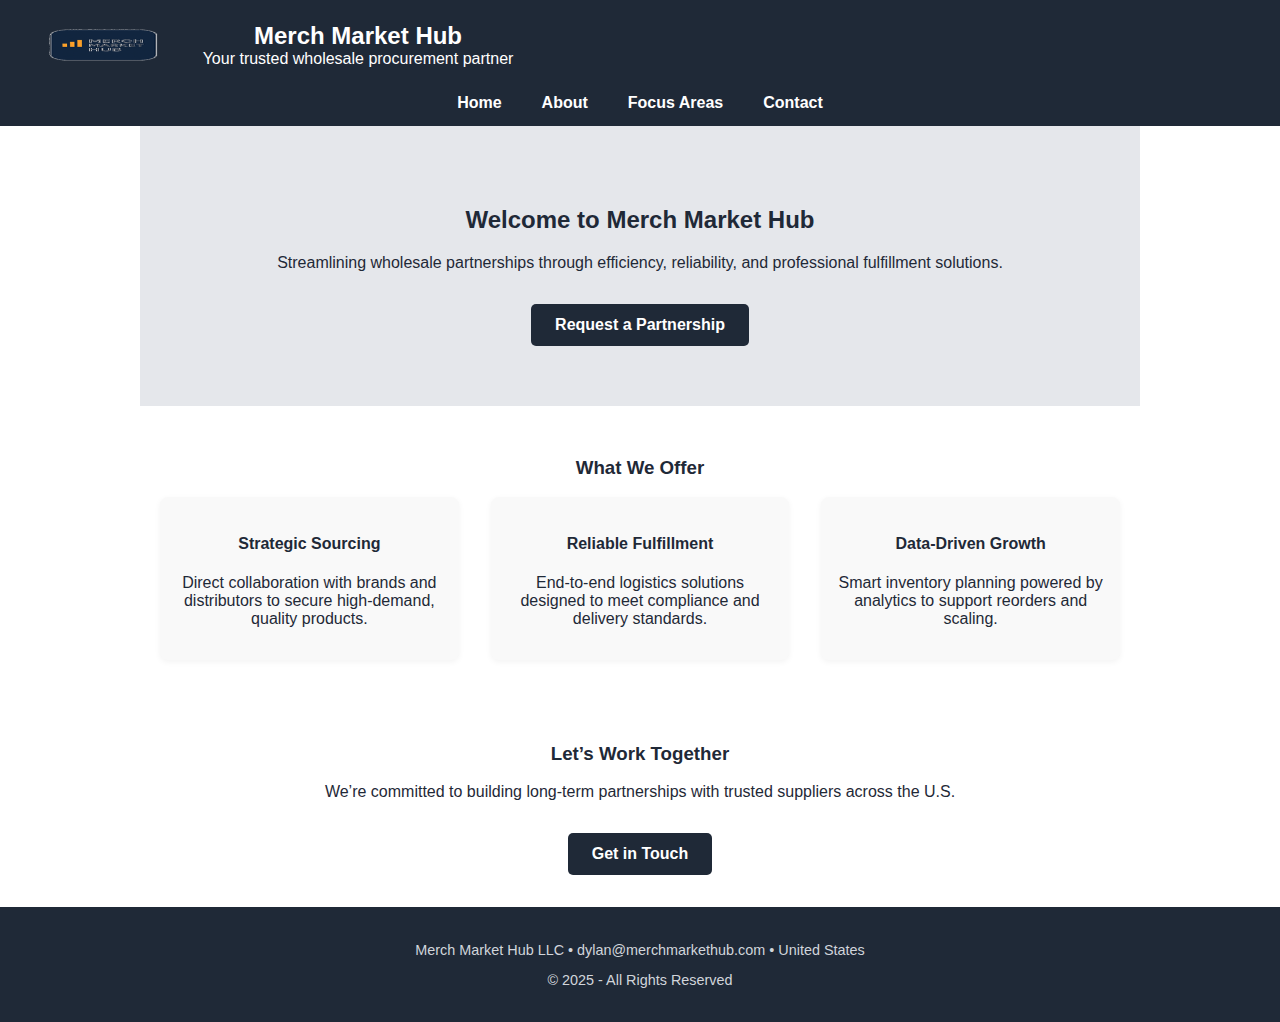
<file: index.html>
<!DOCTYPE html>
<html lang="en">
<head>
  <meta charset="UTF-8" />
  <meta name="viewport" content="width=device-width, initial-scale=1.0"/>
  <title>Merch Market Hub | Home</title>
  <link rel="stylesheet" href="style.css" />
  <link rel="icon" href="favicon_large.ico" type="image/x-icon">
  <style>
    section {
      max-width: 960px;
      margin: 0 auto;
      padding: 2rem;
      text-align: center;
    }
    .info-content {
      display: flex;
      flex-wrap: wrap;
      justify-content: center;
      gap: 2rem;
    }
    .info-block {
      flex: 1 1 250px;
      background: #f9f9f9;
      padding: 1rem;
      border-radius: 8px;
      box-shadow: 0 2px 6px rgba(0,0,0,0.05);
    }
    .cta-button {
      display: inline-block;
      margin-top: 1rem;
      padding: 0.75rem 1.5rem;
      background-color: #1f2937;
      color: white;
      text-decoration: none;
      border-radius: 5px;
      font-weight: bold;
    }
  </style>
</head>
<body>
  <header style="background-color: #1f2937; color: white; display: flex; align-items: center; gap: 1rem; padding: 20px;">
    <img src="merch_market_hub_logo_transparent.png" alt="Merch Market Hub Logo" style="height: 50px;">
    <div style="display: flex; flex-direction: column; justify-content: center;">
      <h1 style="margin: 0; font-size: 1.5rem;">Merch Market Hub</h1>
      <p style="margin: 0; font-size: 1rem;">Your trusted wholesale procurement partner</p>
    </div>
  </header>

  <nav>
    <a href="index.html">Home</a>
    <a href="about.html">About</a>
    <a href="services.html">Focus Areas</a>
    <a href="contact.html">Contact</a>
  </nav>

  <section class="hero">
    <div class="hero-content">
      <h2>Welcome to Merch Market Hub</h2>
      <p>Streamlining wholesale partnerships through efficiency, reliability, and professional fulfillment solutions.</p>
      <a href="contact.html" class="cta-button">Request a Partnership</a>
    </div>
  </section>

  <section class="info">
    <h3 style="font-weight: bold;">What We Offer</h3>
    <div class="info-content">
      <div class="info-block">
        <h4>Strategic Sourcing</h4>
        <p>Direct collaboration with brands and distributors to secure high-demand, quality products.</p>
      </div>
      <div class="info-block">
        <h4>Reliable Fulfillment</h4>
        <p>End-to-end logistics solutions designed to meet compliance and delivery standards.</p>
      </div>
      <div class="info-block">
        <h4>Data-Driven Growth</h4>
        <p>Smart inventory planning powered by analytics to support reorders and scaling.</p>
      </div>
    </div>
  </section>

  <section class="callout">
    <h3>Let’s Work Together</h3>
    <p>We’re committed to building long-term partnerships with trusted suppliers across the U.S.</p>
    <a href="contact.html" class="cta-button">Get in Touch</a>
  </section>

  <footer>
    <p>Merch Market Hub LLC • dylan@merchmarkethub.com • United States</p>
    <p>&copy; 2025 - All Rights Reserved</p>
  </footer>
</body>
</html>
</file>
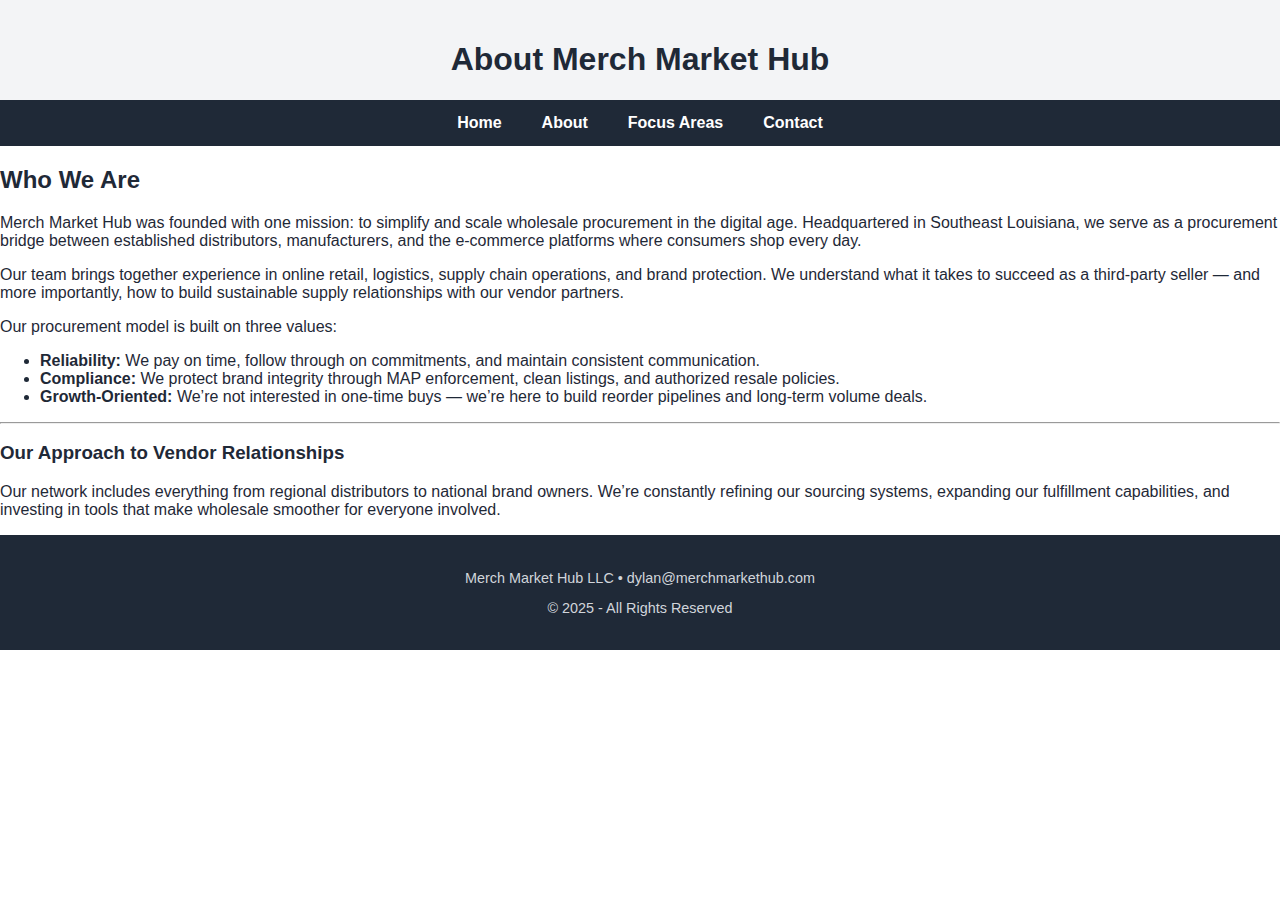
<file: about.html>
<!DOCTYPE html>
<html lang="en">
<head>
  <meta charset="UTF-8" />
  <meta name="viewport" content="width=device-width, initial-scale=1.0"/>
  <title>About Us | Merch Market Hub</title>
  <link rel="stylesheet" href="style.css" />
</head>
<body>
  <header>
    <h1>About Merch Market Hub</h1>
  </header>
  <nav>
    <a href="index.html">Home</a>
    <a href="about.html">About</a>
    <a href="services.html">Focus Areas</a>
    <a href="contact.html">Contact</a>
  </nav>
  <section class="content">
    <h2>Who We Are</h2>
    <p>Merch Market Hub was founded with one mission: to simplify and scale wholesale procurement in the digital age. Headquartered in Southeast Louisiana, we serve as a procurement bridge between established distributors, manufacturers, and the e-commerce platforms where consumers shop every day.</p>
    <p>Our team brings together experience in online retail, logistics, supply chain operations, and brand protection. We understand what it takes to succeed as a third-party seller — and more importantly, how to build sustainable supply relationships with our vendor partners.</p>
    <p>Our procurement model is built on three values:</p>
    <ul class="value-list">
      <li><strong>Reliability:</strong> We pay on time, follow through on commitments, and maintain consistent communication.</li>
      <li><strong>Compliance:</strong> We protect brand integrity through MAP enforcement, clean listings, and authorized resale policies.</li>
      <li><strong>Growth-Oriented:</strong> We’re not interested in one-time buys — we’re here to build reorder pipelines and long-term volume deals.</li>
    </ul>
    <hr />
    <h3>Our Approach to Vendor Relationships</h3>
    <p>Our network includes everything from regional distributors to national brand owners. We’re constantly refining our sourcing systems, expanding our fulfillment capabilities, and investing in tools that make wholesale smoother for everyone involved.</p>
  </section>
  <footer>
    <p>Merch Market Hub LLC • dylan@merchmarkethub.com</p>
    <p>&copy; 2025 - All Rights Reserved</p>
  </footer>
</body>
</html>
</file>
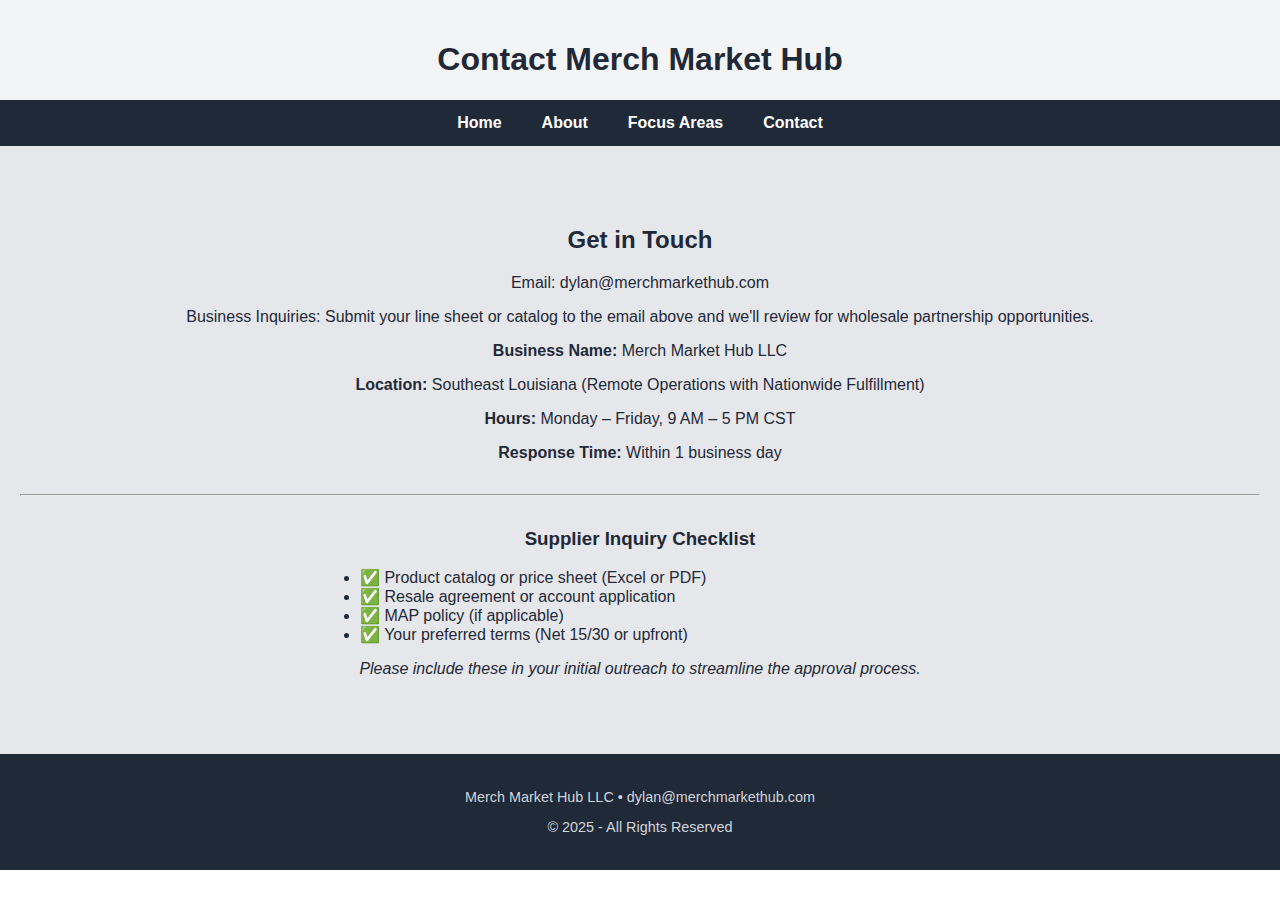
<file: contact.html>
<!DOCTYPE html>
<html lang="en">
<head>
  <meta charset="UTF-8" />
  <meta name="viewport" content="width=device-width, initial-scale=1.0"/>
  <title>Contact Us | Merch Market Hub</title>
  <link rel="stylesheet" href="style.css" />
</head>
<body>
  <header>
    <h1>Contact Merch Market Hub</h1>
  </header>
  <nav>
    <a href="index.html">Home</a>
    <a href="about.html">About</a>
    <a href="services.html">Focus Areas</a>
    <a href="contact.html">Contact</a>
  </nav>
  <section class="hero">
    <h2>Get in Touch</h2>
    <p>Email: dylan@merchmarkethub.com</p>
    <p>Business Inquiries: Submit your line sheet or catalog to the email above and we'll review for wholesale partnership opportunities.</p>
    <p><strong>Business Name:</strong> Merch Market Hub LLC</p>
<p><strong>Location:</strong> Southeast Louisiana (Remote Operations with Nationwide Fulfillment)</p>
<p><strong>Hours:</strong> Monday – Friday, 9 AM – 5 PM CST</p>
<p><strong>Response Time:</strong> Within 1 business day</p>
<hr style="margin: 2rem 0;">
<h3>Supplier Inquiry Checklist</h3>
<ul style="text-align: left; max-width: 600px; margin: auto;">
  <li>✅ Product catalog or price sheet (Excel or PDF)</li>
  <li>✅ Resale agreement or account application</li>
  <li>✅ MAP policy (if applicable)</li>
  <li>✅ Your preferred terms (Net 15/30 or upfront)</li>
</ul>
<p><em>Please include these in your initial outreach to streamline the approval process.</em></p>

  </section>
  <footer>
    <p>Merch Market Hub LLC • dylan@merchmarkethub.com</p>
    <p>&copy; 2025 - All Rights Reserved</p>
  </footer>
</body>
</html>
</file>
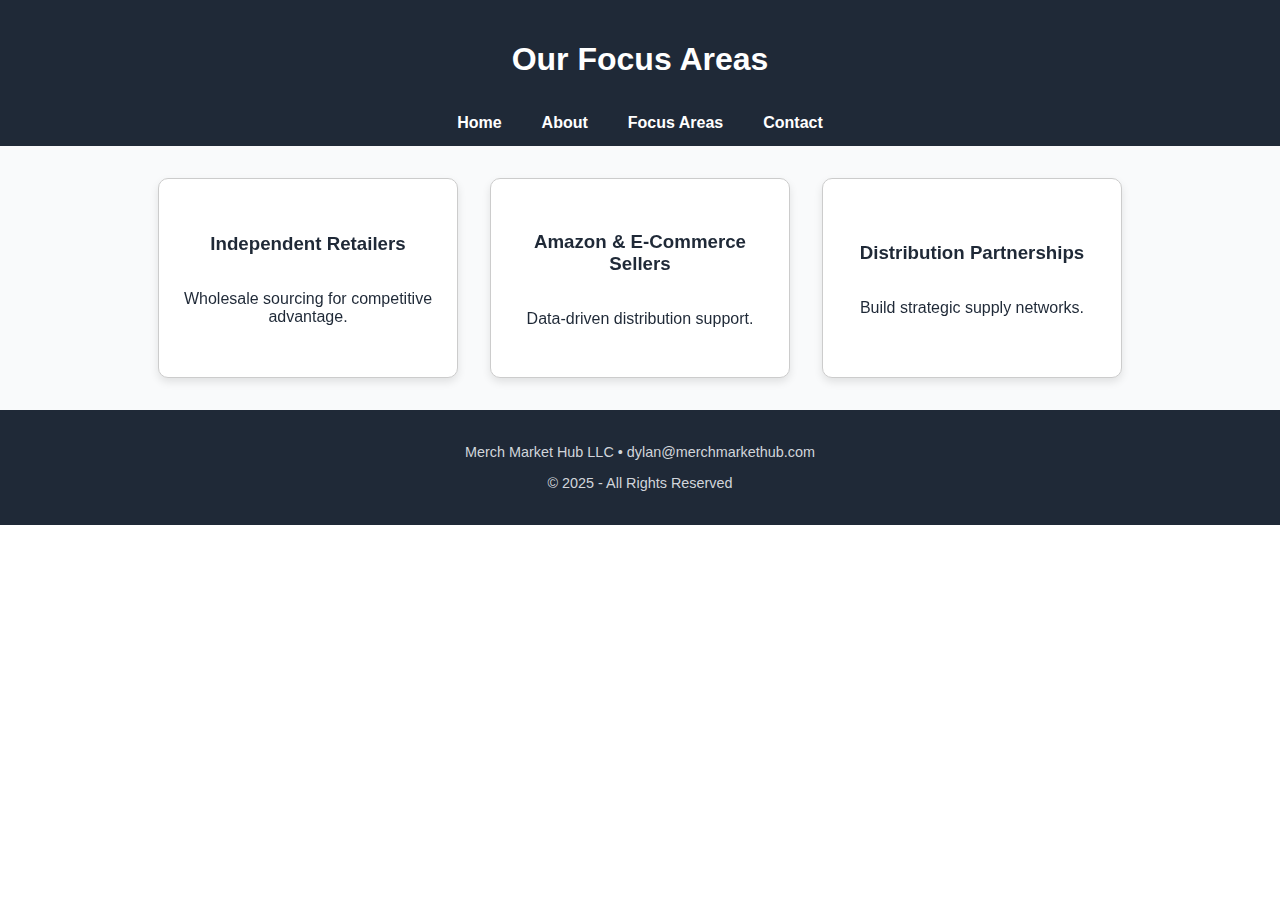
<file: services.html>
<!DOCTYPE html>
<html lang="en">
<head>
  <meta charset="UTF-8" />
  <meta name="viewport" content="width=device-width, initial-scale=1.0"/>
  <title>Focus Areas | Merch Market Hub</title>
  <link rel="stylesheet" href="style.css" />
</head>
<body>
  <header style="background-color: #1f2937; color: white;">
    <h1>Our Focus Areas</h1>
  </header>
  <nav>
    <a href="index.html">Home</a>
    <a href="about.html">About</a>
    <a href="services.html">Focus Areas</a>
    <a href="contact.html">Contact</a>
  </nav>
  <section class="services">
    <div class="flip-card" onclick="this.classList.toggle('flipped')">
      <div class="flip-card-inner">
        <div class="flip-card-front">
          <h3>Independent Retailers</h3>
          <p>Wholesale sourcing for competitive advantage.</p>
        </div>
        <div class="flip-card-back">
          <p>We supply trending SKUs, assist with restocks, and provide sourcing support for independent store owners nationwide.</p>
        </div>
      </div>
    </div>

    <div class="flip-card" onclick="this.classList.toggle('flipped')">
      <div class="flip-card-inner">
        <div class="flip-card-front">
          <h3>Amazon & E-Commerce Sellers</h3>
          <p>Data-driven distribution support.</p>
        </div>
        <div class="flip-card-back">
          <p>We help online sellers with compliant sourcing, MAP-aware pricing, and fast-moving ASINs across FBA, FBM, and DTC platforms.</p>
        </div>
      </div>
    </div>

    <div class="flip-card" onclick="this.classList.toggle('flipped')">
      <div class="flip-card-inner">
        <div class="flip-card-front">
          <h3>Distribution Partnerships</h3>
          <p>Build strategic supply networks.</p>
        </div>
        <div class="flip-card-back">
          <p>We collaborate with national distributors and brands to expand market reach, reduce excess inventory, and streamline fulfillment.</p>
        </div>
      </div>
    </div>
  </section>
  <footer>
    <p>Merch Market Hub LLC • dylan@merchmarkethub.com</p>
    <p>&copy; 2025 - All Rights Reserved</p>
  </footer>

  <script>
    document.querySelectorAll('.flip-card').forEach(card => {
      card.addEventListener('click', function () {
        document.querySelectorAll('.flip-card').forEach(c => {
          if (c !== this) c.classList.remove('flipped');
        });
        this.classList.toggle('flipped');
      });
    });
  </script>
</body>
</html>
</file>
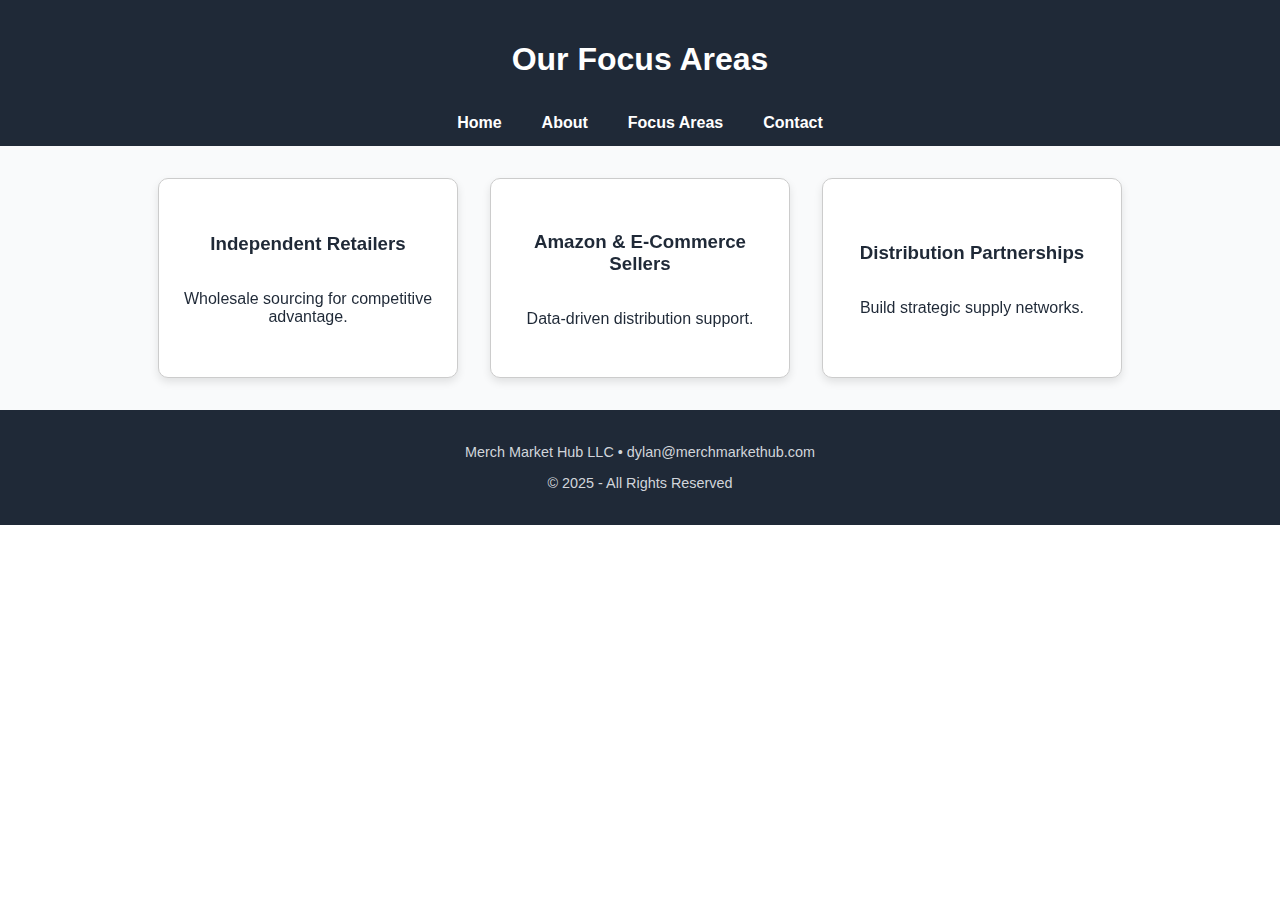
<file: systems.html>
<!DOCTYPE html>
<html lang="en">
<head>
  <meta charset="UTF-8" />
  <meta name="viewport" content="width=device-width, initial-scale=1.0"/>
  <title>Focus Areas | Merch Market Hub</title>
  <link rel="stylesheet" href="style.css" />
</head>
<body>
  <header style="background-color: #1f2937; color: white;">
    <h1>Our Focus Areas</h1>
  </header>
  <nav>
    <a href="index.html">Home</a>
    <a href="about.html">About</a>
    <a href="services.html">Focus Areas</a>
    <a href="contact.html">Contact</a>
  </nav>

  <section class="services">
    <div class="flip-card">
      <div class="flip-card-inner">
        <div class="flip-card-front">
          <h3>Independent Retailers</h3>
          <p>Wholesale sourcing for competitive advantage.</p>
        </div>
        <div class="flip-card-back">
          <p>We supply trending SKUs, assist with restocks, and provide sourcing support for independent store owners nationwide.</p>
        </div>
      </div>
    </div>

    <div class="flip-card">
      <div class="flip-card-inner">
        <div class="flip-card-front">
          <h3>Amazon & E-Commerce Sellers</h3>
          <p>Data-driven distribution support.</p>
        </div>
        <div class="flip-card-back">
          <p>We help online sellers with compliant sourcing, MAP-aware pricing, and fast-moving ASINs across FBA, FBM, and DTC platforms.</p>
        </div>
      </div>
    </div>

    <div class="flip-card">
      <div class="flip-card-inner">
        <div class="flip-card-front">
          <h3>Distribution Partnerships</h3>
          <p>Build strategic supply networks.</p>
        </div>
        <div class="flip-card-back">
          <p>We collaborate with national distributors and brands to expand market reach, reduce excess inventory, and streamline fulfillment.</p>
        </div>
      </div>
    </div>
  </section>

  <footer>
    <p>Merch Market Hub LLC • dylan@merchmarkethub.com</p>
    <p>&copy; 2025 - All Rights Reserved</p>
  </footer>

  <script>
  document.querySelectorAll('.flip-card').forEach(card => {
    card.addEventListener('click', function (e) {
      e.preventDefault();
      e.stopPropagation();
      // Always toggle based on the flip-card, not the target
      this.classList.toggle('flipped');
    });
  });
</script>
</body>
</html>
</file>
<file: style.css>
body {
  margin: 0;
  font-family: 'Segoe UI', Tahoma, Geneva, Verdana, sans-serif;
  background-color: #ffffff;
  color: #1f2937;
  scroll-behavior: smooth;
}
header {
  background-color: #f3f4f6;
  padding: 20px 20px 10px;
  text-align: center;
  animation: fadeInDown 1s ease-out;
}
nav {
  background-color: #1f2937;
  display: flex;
  justify-content: center;
  margin-top: -10px;
  animation: fadeIn 1s ease-in;
}
nav a {
  color: #ffffff;
  padding: 14px 20px;
  text-decoration: none;
  font-weight: 600;
  transition: background-color 0.3s ease;
}
nav a:hover {
  background-color: #374151;
}
.hero {
  background-color: #e5e7eb;
  padding: 60px 20px;
  text-align: center;
  animation: fadeInUp 1s ease-out;
}
.services {
  display: flex;
  flex-wrap: wrap;
  justify-content: center;
  padding: 40px 20px;
  background-color: #f9fafb;
  animation: fadeIn 1.2s ease-in;
}
.service {
  flex: 1 1 300px;
  margin: 20px;
  padding: 25px;
  border: 1px solid #e5e7eb;
  text-align: center;
  background: white;
  box-shadow: 0 2px 5px rgba(0,0,0,0.05);
  transition: transform 0.3s ease, box-shadow 0.3s ease;
}
.service:hover {
  transform: translateY(-5px);
  box-shadow: 0 4px 15px rgba(0,0,0,0.1);
}
footer {
  background-color: #1f2937;
  color: #d1d5db;
  text-align: center;
  padding: 20px;
  font-size: 0.9rem;
  animation: fadeIn 2s ease-in;
}

/* Animations */
@keyframes fadeInDown {
  from { opacity: 0; transform: translateY(-30px); }
  to { opacity: 1; transform: translateY(0); }
}
@keyframes fadeInUp {
  from { opacity: 0; transform: translateY(30px); }
  to { opacity: 1; transform: translateY(0); }
}
@keyframes fadeIn {
  from { opacity: 0; }
  to { opacity: 1; }
}

/* Responsive */
@media (max-width: 768px) {
  .services {
    flex-direction: column;
    align-items: center;
  }
  .service {
    width: 90%;
  }
}
.services {
  display: flex;
  flex-wrap: wrap;
  justify-content: center;
  gap: 2rem;
  padding: 2rem;
}

.flip-card {
  background-color: transparent;
  width: 300px;
  height: 200px;
  perspective: 1000px;
}

.flip-card-inner {
  position: relative;
  width: 100%;
  height: 100%;
  text-align: center;
  transition: transform 0.8s;
  transform-style: preserve-3d;
}

.flip-card:hover .flip-card-inner {
  transform: rotateY(180deg);
}

.flip-card-front, .flip-card-back {
  position: absolute;
  width: 100%;
  height: 100%;
  padding: 1rem;
  backface-visibility: hidden;
  border: 1px solid #ccc;
  border-radius: 10px;
  box-shadow: 0 4px 8px rgba(0,0,0,0.1);
  display: flex;
  align-items: center;
  justify-content: center;
  flex-direction: column;
}

.flip-card-front {
  background-color: #ffffff;
  color: #1f2937;
}

.flip-card-back {
  background-color: #1f2937;
  color: white;
  transform: rotateY(180deg);
}
/* Flip Card Styles */
.services {
  display: flex;
  flex-wrap: wrap;
  justify-content: center;
  gap: 2rem;
  padding: 2rem;
}

.flip-card {
  background-color: transparent;
  width: 300px;
  height: 200px;
  perspective: 1000px;
}

.flip-card-inner {
  position: relative;
  width: 100%;
  height: 100%;
  text-align: center;
  transition: transform 0.8s;
  transform-style: preserve-3d;
}

.flip-card:hover .flip-card-inner {
  transform: rotateY(180deg);
}

.flip-card-front, .flip-card-back {
  position: absolute;
  width: 100%;
  height: 100%;
  padding: 1rem;
  backface-visibility: hidden;
  border: 1px solid #ccc;
  border-radius: 10px;
  box-shadow: 0 4px 8px rgba(0,0,0,0.1);
  display: flex;
  align-items: center;
  justify-content: center;
  flex-direction: column;
  box-sizing: border-box;
}

.flip-card-front {
  background-color: #ffffff;
  color: #1f2937;
}

.flip-card-back {
  background-color: #1f2937;
  color: white;
  transform: rotateY(180deg);
}

/* Responsive: Stack cards on small screens */
@media (max-width: 768px) {
  .services {
    flex-direction: column;
    align-items: center;
    padding: 1rem;
  }

  .flip-card {
    width: 90%;
    max-width: 350px;
    height: 220px;
  }

  .flip-card-front, .flip-card-back {
    font-size: 0.95rem;
    padding: 1.25rem;
  }
}
/* Flip Card Styles */
.services {
  display: flex;
  flex-wrap: wrap;
  justify-content: center;
  gap: 2rem;
  padding: 2rem;
}

.flip-card {
  background-color: transparent;
  width: 300px;
  height: 200px;
  perspective: 1000px;
}

.flip-card-inner {
  position: relative;
  width: 100%;
  height: 100%;
  text-align: center;
  transition: transform 0.8s;
  transform-style: preserve-3d;
}

.flip-card:hover .flip-card-inner {
  transform: rotateY(180deg);
}

.flip-card-front, .flip-card-back {
  position: absolute;
  width: 100%;
  height: 100%;
  padding: 1rem;
  backface-visibility: hidden;
  border: 1px solid #ccc;
  border-radius: 10px;
  box-shadow: 0 4px 8px rgba(0,0,0,0.1);
  display: flex;
  align-items: center;
  justify-content: center;
  flex-direction: column;
  box-sizing: border-box;
}

.flip-card-front {
  background-color: #ffffff;
  color: #1f2937;
}

.flip-card-back {
  background-color: #1f2937;
  color: white;
  transform: rotateY(180deg);
}

/* Responsive: Stack cards on small screens */
@media (max-width: 768px) {
  .services {
    flex-direction: column;
    align-items: center;
    padding: 1rem;
  }

  .flip-card {
    width: 90%;
    max-width: 350px;
    height: 220px;
  }

  .flip-card-front, .flip-card-back {
    font-size: 0.95rem;
    padding: 1.25rem;
  }
}
</file>
